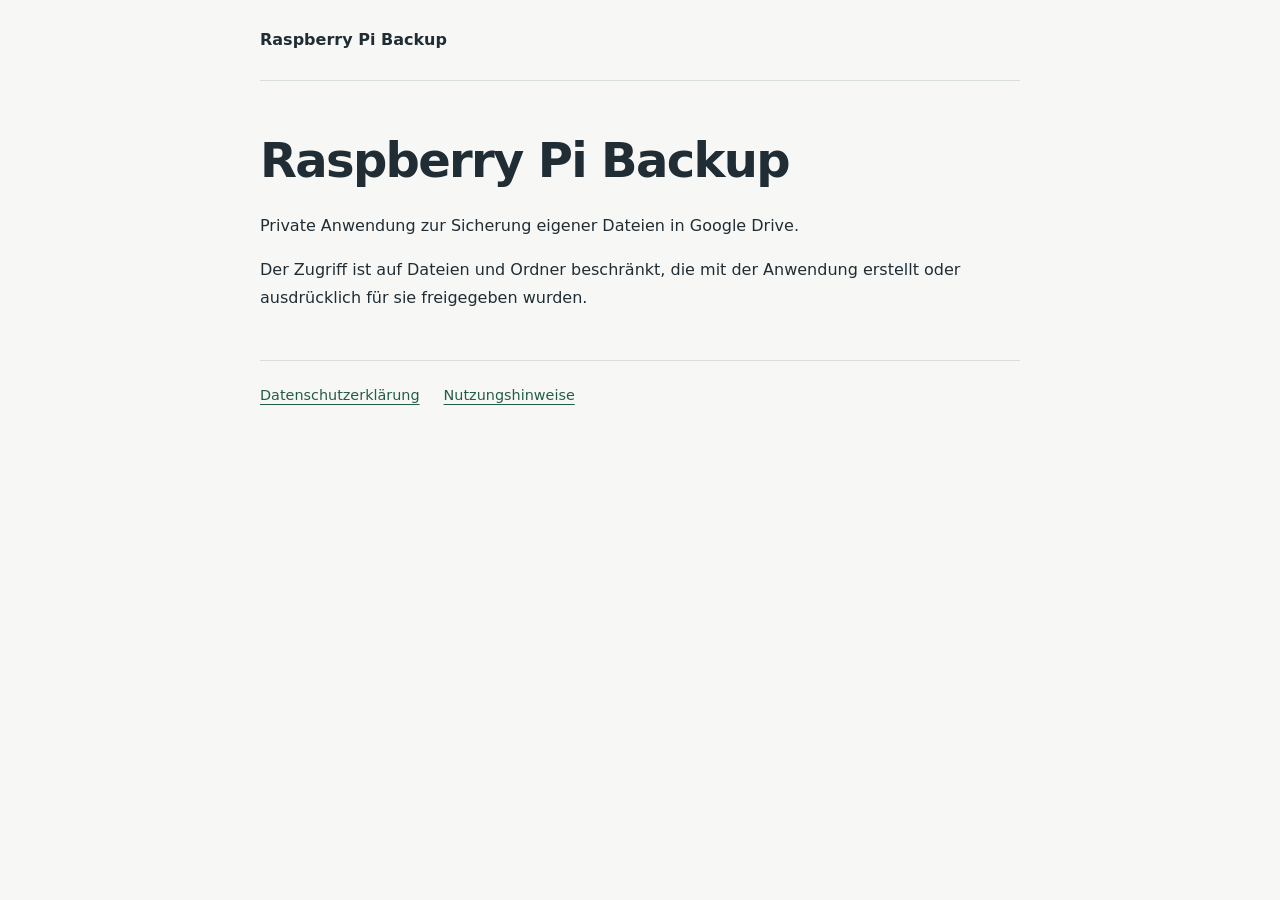
<file: index.html>
<!doctype html>
<html lang="de">
<head>
  <meta charset="utf-8">
  <meta name="viewport" content="width=device-width, initial-scale=1">
  <meta name="robots" content="noindex, nofollow">
  <title>Raspberry Pi Backup</title>
  <link rel="stylesheet" href="style.css">
</head>
<body>
  <header><a class="brand" href="./">Raspberry Pi Backup</a></header>
  <main>
    <h1>Raspberry Pi Backup</h1>
    <p>Private Anwendung zur Sicherung eigener Dateien in Google Drive.</p>
    <p>Der Zugriff ist auf Dateien und Ordner beschränkt, die mit der Anwendung erstellt oder ausdrücklich für sie freigegeben wurden.</p>
  </main>
  <footer><nav aria-label="Weitere Informationen"><a href="privacy.html">Datenschutzerklärung</a><a href="terms.html">Nutzungshinweise</a></nav></footer>
</body>
</html>
</file>
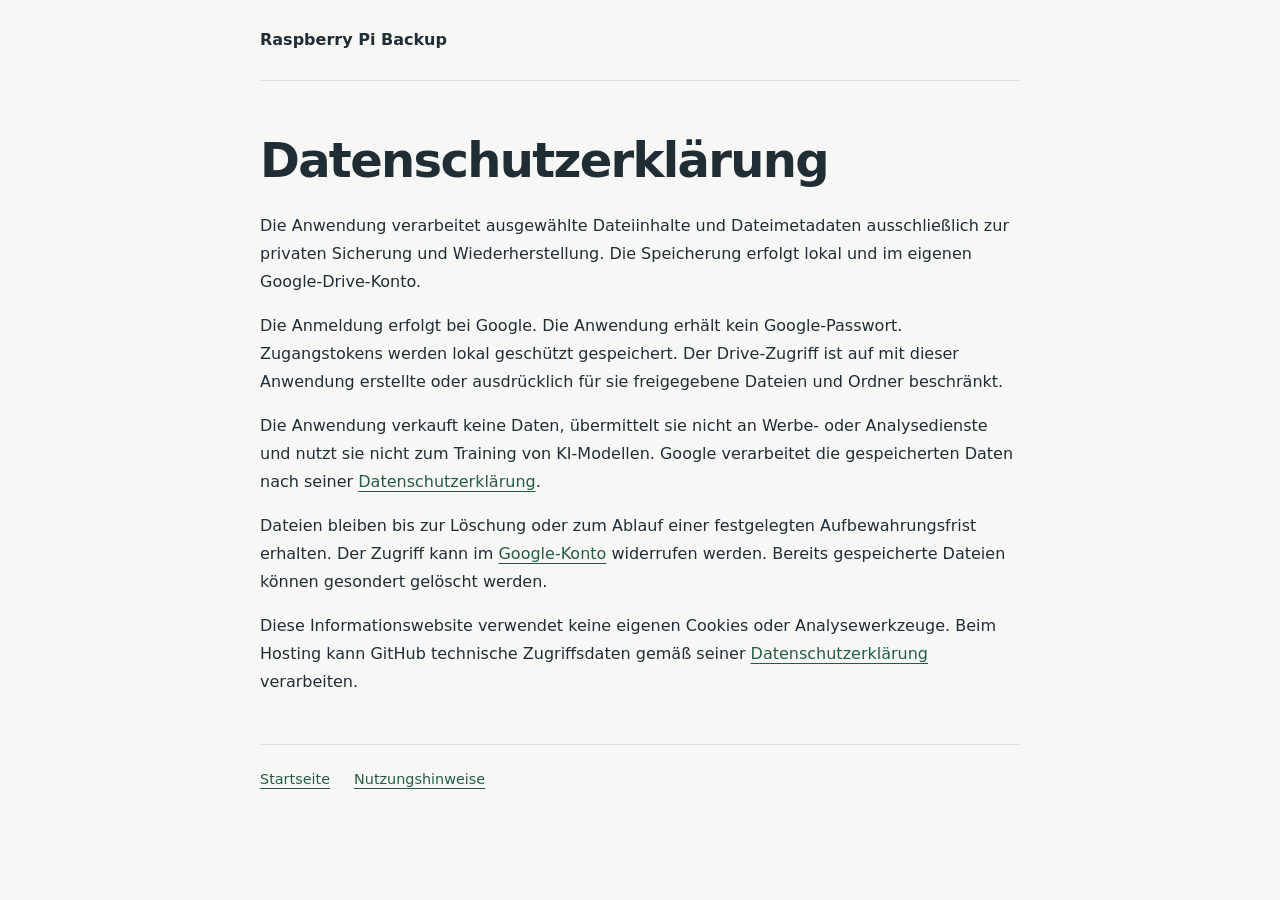
<file: privacy.html>
<!doctype html>
<html lang="de">
<head>
  <meta charset="utf-8">
  <meta name="viewport" content="width=device-width, initial-scale=1">
  <meta name="robots" content="noindex, nofollow">
  <title>Datenschutzerklärung – Raspberry Pi Backup</title>
  <link rel="stylesheet" href="style.css">
</head>
<body>
  <header><a class="brand" href="./">Raspberry Pi Backup</a></header>
  <main>
    <h1>Datenschutzerklärung</h1>
    <p>Die Anwendung verarbeitet ausgewählte Dateiinhalte und Dateimetadaten ausschließlich zur privaten Sicherung und Wiederherstellung. Die Speicherung erfolgt lokal und im eigenen Google-Drive-Konto.</p>
    <p>Die Anmeldung erfolgt bei Google. Die Anwendung erhält kein Google-Passwort. Zugangstokens werden lokal geschützt gespeichert. Der Drive-Zugriff ist auf mit dieser Anwendung erstellte oder ausdrücklich für sie freigegebene Dateien und Ordner beschränkt.</p>
    <p>Die Anwendung verkauft keine Daten, übermittelt sie nicht an Werbe- oder Analysedienste und nutzt sie nicht zum Training von KI-Modellen. Google verarbeitet die gespeicherten Daten nach seiner <a href="https://policies.google.com/privacy?hl=de">Datenschutzerklärung</a>.</p>
    <p>Dateien bleiben bis zur Löschung oder zum Ablauf einer festgelegten Aufbewahrungsfrist erhalten. Der Zugriff kann im <a href="https://myaccount.google.com/connections">Google-Konto</a> widerrufen werden. Bereits gespeicherte Dateien können gesondert gelöscht werden.</p>
    <p>Diese Informationswebsite verwendet keine eigenen Cookies oder Analysewerkzeuge. Beim Hosting kann GitHub technische Zugriffsdaten gemäß seiner <a href="https://docs.github.com/en/site-policy/privacy-policies/github-general-privacy-statement">Datenschutzerklärung</a> verarbeiten.</p>
  </main>
  <footer><nav aria-label="Weitere Informationen"><a href="./">Startseite</a><a href="terms.html">Nutzungshinweise</a></nav></footer>
</body>
</html>
</file>
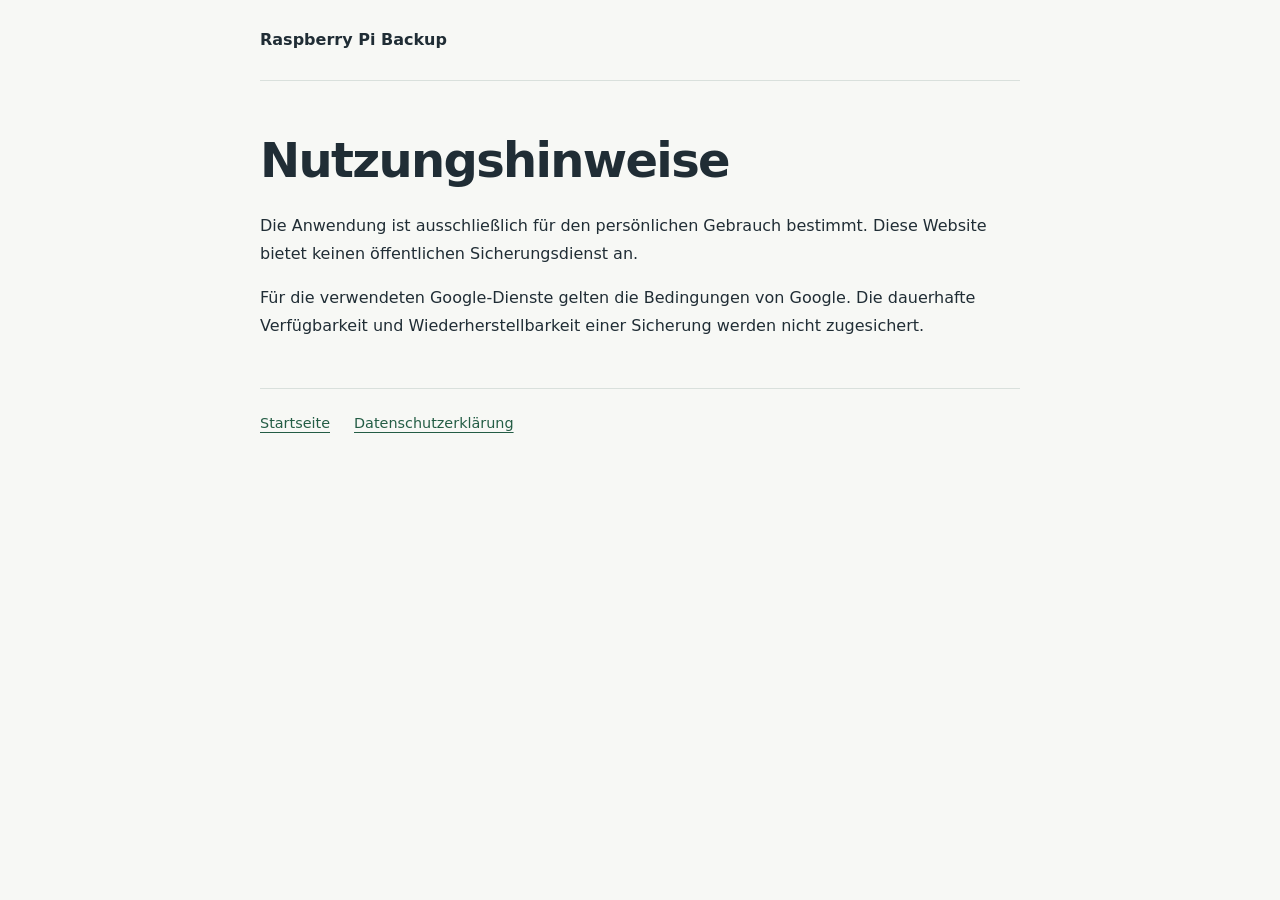
<file: terms.html>
<!doctype html>
<html lang="de">
<head>
  <meta charset="utf-8">
  <meta name="viewport" content="width=device-width, initial-scale=1">
  <meta name="robots" content="noindex, nofollow">
  <title>Nutzungshinweise – Raspberry Pi Backup</title>
  <link rel="stylesheet" href="style.css">
</head>
<body>
  <header><a class="brand" href="./">Raspberry Pi Backup</a></header>
  <main>
    <h1>Nutzungshinweise</h1>
    <p>Die Anwendung ist ausschließlich für den persönlichen Gebrauch bestimmt. Diese Website bietet keinen öffentlichen Sicherungsdienst an.</p>
    <p>Für die verwendeten Google-Dienste gelten die Bedingungen von Google. Die dauerhafte Verfügbarkeit und Wiederherstellbarkeit einer Sicherung werden nicht zugesichert.</p>
  </main>
  <footer><nav aria-label="Weitere Informationen"><a href="./">Startseite</a><a href="privacy.html">Datenschutzerklärung</a></nav></footer>
</body>
</html>
</file>
<file: style.css>
:root { color-scheme: light; font-family: system-ui, -apple-system, "Segoe UI", sans-serif; color: #202d35; background: #f7f8f5; }
* { box-sizing: border-box; }
body { margin: 0; line-height: 1.75; }
header, main, footer { width: min(760px, calc(100% - 48px)); margin-inline: auto; }
header { padding: 26px 0; border-bottom: 1px solid #d9e0dc; display: flex; flex-wrap: wrap; justify-content: space-between; align-items: baseline; gap: 8px 24px; }
.brand { color: #202d35; font-weight: 700; text-decoration: none; }
header span, footer { color: #52665e; font-size: .9rem; }
main { padding-block: 52px 32px; }
.eyebrow { color: #336b54; font-size: .8rem; font-weight: 650; letter-spacing: .08em; text-transform: uppercase; margin: 0 0 16px; }
h1 { font-size: clamp(2rem, 5vw, 3rem); line-height: 1.15; letter-spacing: -.035em; margin: 0 0 24px; text-wrap: balance; }
.intro { font-size: 1.15rem; color: #465a51; margin-bottom: 40px; }
section { margin-block: 30px; }
h2 { font-size: 1.1rem; line-height: 1.4; margin: 0 0 10px; }
p { margin: 0 0 16px; }
a { color: #245d45; text-underline-offset: 4px; overflow-wrap: anywhere; }
a:hover { color: #163d2d; }
a:focus-visible { outline: 3px solid #8db89e; outline-offset: 5px; border-radius: 2px; }
code { font-size: .9em; background: #e8eee8; padding: 2px 5px; border-radius: 4px; overflow-wrap: anywhere; }
footer { border-top: 1px solid #d9e0dc; padding: 22px 0 32px; }
nav { display: flex; flex-wrap: wrap; gap: 8px 24px; margin-bottom: 12px; }
@media (max-width: 480px) { header, main, footer { width: calc(100% - 36px); } main { padding-top: 36px; } }
</file>
